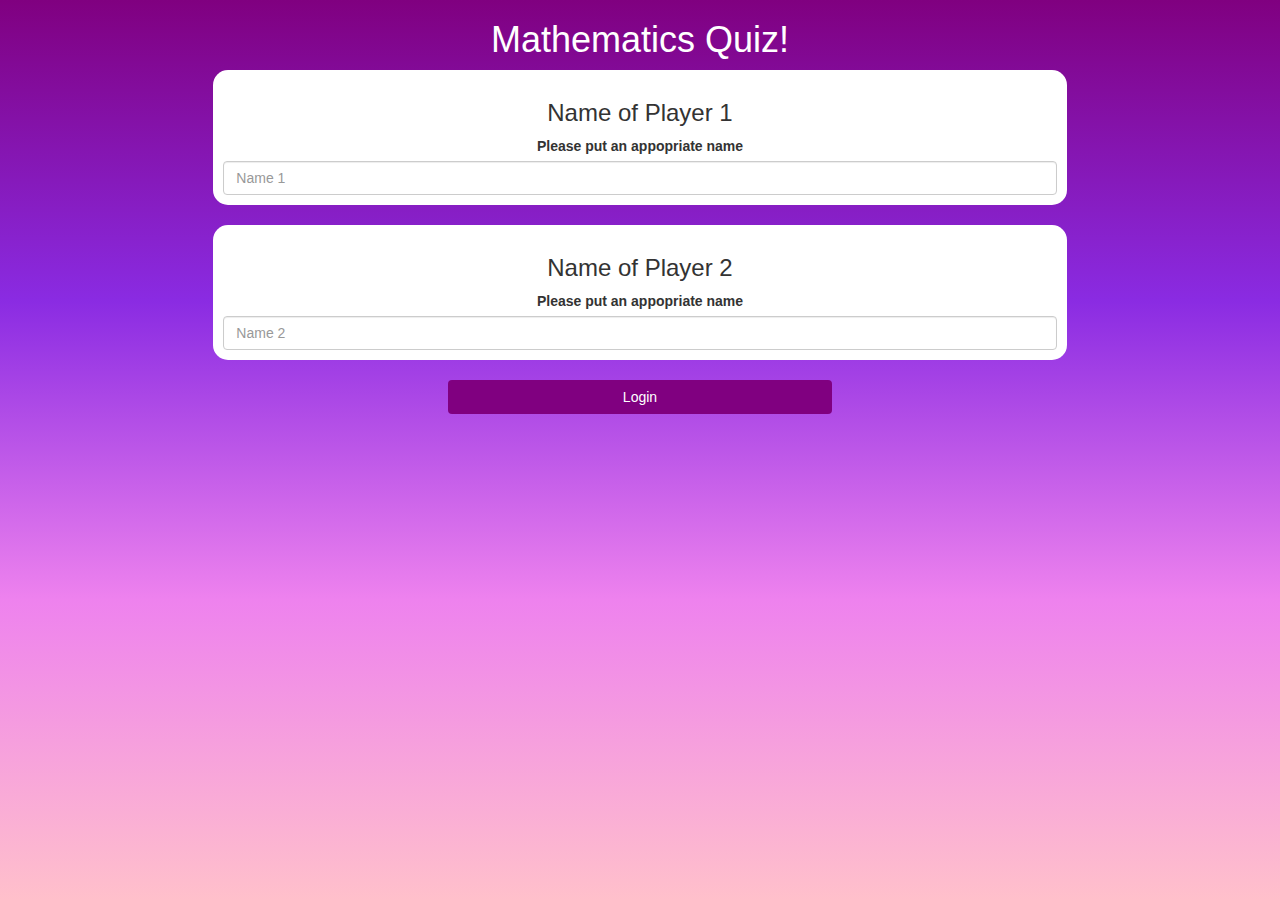
<file: index.html>
<!DOCTYPE html>
<html>
<head>
	<title>Project 89</title>

<meta name="viewport" content="width=device-width, initial-scale=1">
<link rel="stylesheet" href="https://maxcdn.bootstrapcdn.com/bootstrap/3.4.0/css/bootstrap.min.css">
<script src="https://ajax.googleapis.com/ajax/libs/jquery/3.4.1/jquery.min.js"></script>
<script src="https://maxcdn.bootstrapcdn.com/bootstrap/3.4.0/js/bootstrap.min.js"></script>

<link rel="stylesheet" type="text/css" href="game.css">

<script src="game_login.js"></script>
</head>
<body>
<center>
	<h1 style="color: white;">Mathematics Quiz!</h1>
	<div class="col-lg-8 col-md-8 col-sm-8 col-xs-11 logindiv1">
			<h3>Name of Player 1</h3>
			<label>Please put an appopriate name</label>
			<input type="text" id="playerName1" class="form-control" placeholder="Name 1">
			<br>
	</div>
	<br>
	<div class="col-lg-8 col-md-8 col-sm-8 col-xs-11 logindiv2">
		<h3>Name of Player 2</h3>
		<label>Please put an appopriate name</label>
		<input type="text" id="playerName2" class="form-control" placeholder="Name 2">
		<br>
	</div>
	<br>
	<button id="loginBtn" style="width: 30%;" class="btn" onclick="addUser()">Login</button>
</center>
</body>
</html>
</file>
<file: game.css>
body
{
	background: linear-gradient(purple, blueviolet,violet, pink);
	background: b;
	text-align: center;
	background-repeat: no-repeat;
	background-attachment: fixed;
}

	.logindiv1 , .logindiv2
	{
		background: white;
		padding: 10px;
		float: none;
		border-radius: 15px;
	}

button {
	background-color: purple;
	color: white;
}

#playerName1 , #playerName2
{
	display: inline-block;
}
#word
{
	width: 60%;
}
#word_display
{
	letter-spacing: 5px;
}
#output
{
background: white;
border-radius: 10px;
border-top: 10px solid #AA4465;
padding: 10px;
float: none;
text-align: left;
}
</file>
